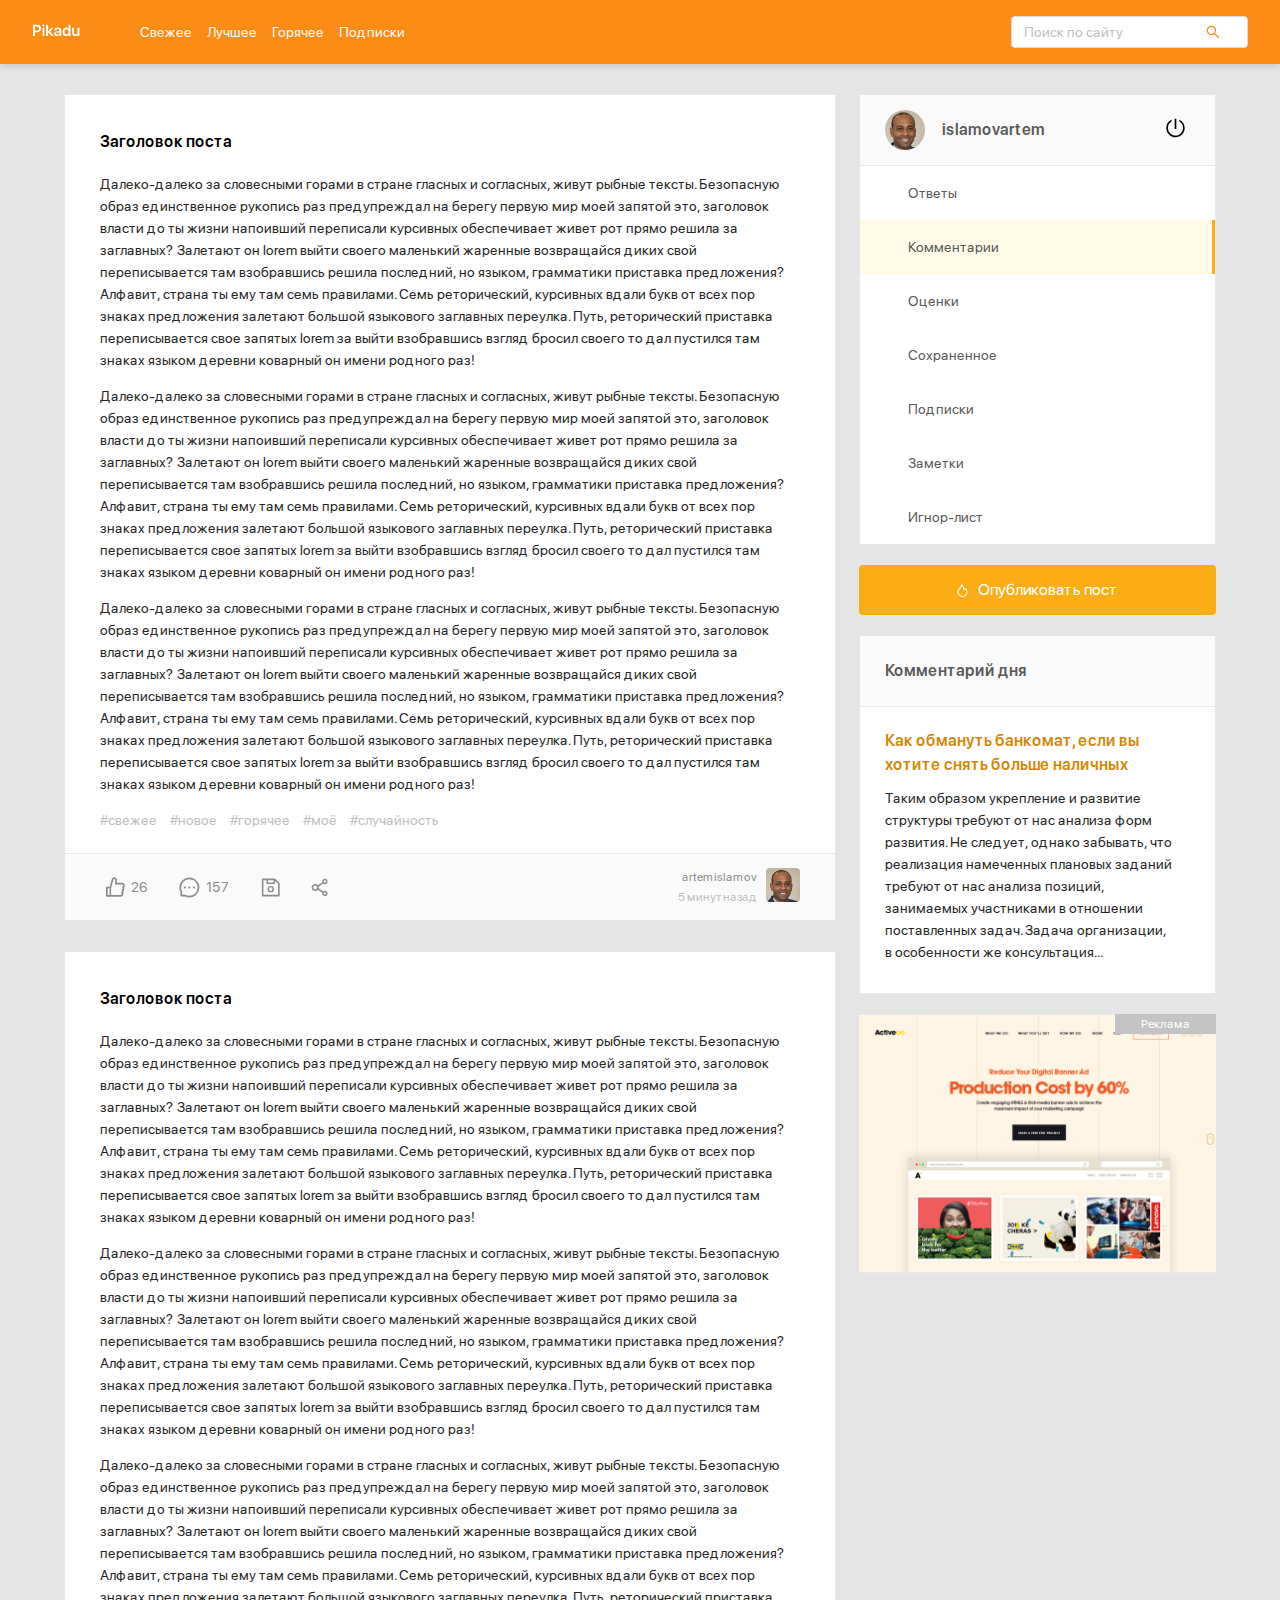
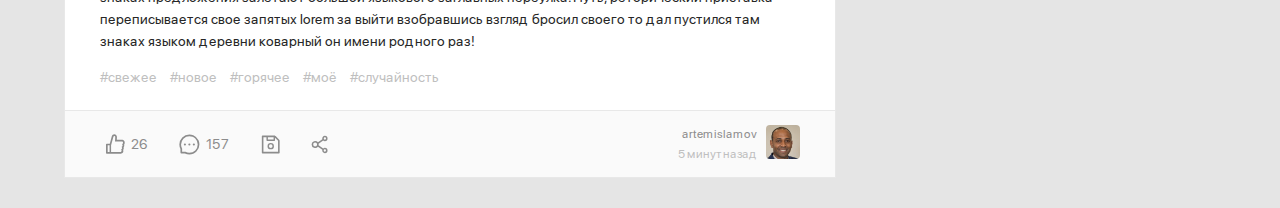
<file: index.html>
<!DOCTYPE html>
<html lang="ru">
  <head>
    <meta charset="UTF-8" />
    <meta name="viewport" content="width=device-width, initial-scale=1.0" />
    <!-- Вводим заголовок -->
    <title>Pikadu - главная</title>
    <!-- Подключаем normalize -->
    <link rel="stylesheet" href="/css/normalize.css" />
    <!-- Подключаем стили -->
    <link rel="stylesheet" href="css/style.css" />
  </head>

  <body>
    <!-- Создаем шапку сайта -->
    <header class="header">
      <div class="header-wrapper">
        <a href="/" class="header-logo"
          ><img
            class="header-logo-image"
            src="/img/logo.svg"
            alt="logo: Pikadu"
        /></a>
        <nav class="header-nav">
          <ul class="header-menu">
            <li class="header-menu-item">
              <a href="#" class="header-menu-link">Свежее</a>
            </li>
            <li class="header-menu-item">
              <a href="#" class="header-menu-link">Лучшее</a>
            </li>
            <li class="header-menu-item">
              <a href="#" class="header-menu-link">Горячее</a>
            </li>
            <li class="header-menu-item">
              <a href="#" class="header-menu-link">Подписки</a>
            </li>
          </ul>
        </nav>
        <!-- /.header-nav -->
        <div class="input-group search">
          <input
            type="search"
            class="search-input"
            placeholder="Поиск по сайту"
          />
          <button class="search-button">
            <img src="img\search.svg" alt="icon: search" class="search-icon" />
          </button>
        </div>
        <!-- /.input-group -->
        <a href="#" class="menu-toggle" id="menu-toggle">
          <span></span>
          <span></span>
          <span></span>
        </a>
      </div>
      <!-- /.header-wrapper -->
    </header>
    <div class="content">
      <main class="posts">
        <section class="post">
          <div class="post-body">
            <h2 class="post-title">Заголовок поста</h2>
            <p class="post-text">
              Далеко-далеко за словесными горами в стране гласных и согласных,
              живут рыбные тексты. Безопасную образ единственное рукопись раз
              предупреждал на берегу первую мир моей запятой это, заголовок
              власти до ты жизни напоивший переписали курсивных обеспечивает
              живет рот прямо решила за заглавных? Залетают он lorem выйти
              своего маленький жаренные возвращайся диких свой переписывается
              там взобравшись решила последний, но языком, грамматики приставка
              предложения? Алфавит, страна ты ему там семь правилами. Семь
              реторический, курсивных вдали букв от всех пор знаках предложения
              залетают большой языкового заглавных переулка. Путь, реторический
              приставка переписывается свое запятых lorem за выйти взобравшись
              взгляд бросил своего то дал пустился там знаках языком деревни
              коварный он имени родного раз!
            </p>
            <p class="post-text">
              Далеко-далеко за словесными горами в стране гласных и согласных,
              живут рыбные тексты. Безопасную образ единственное рукопись раз
              предупреждал на берегу первую мир моей запятой это, заголовок
              власти до ты жизни напоивший переписали курсивных обеспечивает
              живет рот прямо решила за заглавных? Залетают он lorem выйти
              своего маленький жаренные возвращайся диких свой переписывается
              там взобравшись решила последний, но языком, грамматики приставка
              предложения? Алфавит, страна ты ему там семь правилами. Семь
              реторический, курсивных вдали букв от всех пор знаках предложения
              залетают большой языкового заглавных переулка. Путь, реторический
              приставка переписывается свое запятых lorem за выйти взобравшись
              взгляд бросил своего то дал пустился там знаках языком деревни
              коварный он имени родного раз!
            </p>
            <p class="post-text">
              Далеко-далеко за словесными горами в стране гласных и согласных,
              живут рыбные тексты. Безопасную образ единственное рукопись раз
              предупреждал на берегу первую мир моей запятой это, заголовок
              власти до ты жизни напоивший переписали курсивных обеспечивает
              живет рот прямо решила за заглавных? Залетают он lorem выйти
              своего маленький жаренные возвращайся диких свой переписывается
              там взобравшись решила последний, но языком, грамматики приставка
              предложения? Алфавит, страна ты ему там семь правилами. Семь
              реторический, курсивных вдали букв от всех пор знаках предложения
              залетают большой языкового заглавных переулка. Путь, реторический
              приставка переписывается свое запятых lorem за выйти взобравшись
              взгляд бросил своего то дал пустился там знаках языком деревни
              коварный он имени родного раз!
            </p>
            <div class="tags">
              <span class="tag">#свежее</span>
              <span class="tag">#новое</span>
              <span class="tag">#горячее</span>
              <span class="tag">#моё</span>
              <span class="tag">#случайность</span>
            </div>
            <!-- /.tags -->
          </div>
          <!-- /.post-body -->
          <div class="post-footer">
            <div class="post-buttons">
              <button class="post-button likes">
                <svg width="19" height="20" class="icon icon-like">
                  <use xlink:href="img/icons.svg#like"></use>
                </svg>
                <span class="likes-counter">26</span>
              </button>
              <button class="post-button comments">
                <svg width="21" height="21" class="icon icon-comment">
                  <use xlink:href="img/icons.svg#comment"></use>
                </svg>
                <span class="comments-counter">157</span>
              </button>
              <button class="post-button save">
                <svg width="19" height="19" class="icon icon-save">
                  <use xlink:href="img/icons.svg#save"></use>
                </svg>
              </button>
              <button class="post-button share">
                <svg width="17" height="19" class="icon icon-share">
                  <use xlink:href="img/icons.svg#share"></use>
                </svg>
              </button>
            </div>
            <!-- /.post-buttons -->
            <!-- /.post-buttons -->
            <div class="post-author">
              <div class="author-about">
                <a href="#" class="author-username">artemislamov</a>
                <span class="post-time">5 минут назад</span>
              </div>
              <a href="#" class="author-link"
                ><img src="img/avatar.jpg" alt="avatar" class="author-avatar"
              /></a>
            </div>
            <!-- /.post_author -->
          </div>
          <!-- /.post-footer -->
        </section>
        <section class="post">
          <div class="post-body">
            <h2 class="post-title">Заголовок поста</h2>
            <p class="post-text">
              Далеко-далеко за словесными горами в стране гласных и согласных,
              живут рыбные тексты. Безопасную образ единственное рукопись раз
              предупреждал на берегу первую мир моей запятой это, заголовок
              власти до ты жизни напоивший переписали курсивных обеспечивает
              живет рот прямо решила за заглавных? Залетают он lorem выйти
              своего маленький жаренные возвращайся диких свой переписывается
              там взобравшись решила последний, но языком, грамматики приставка
              предложения? Алфавит, страна ты ему там семь правилами. Семь
              реторический, курсивных вдали букв от всех пор знаках предложения
              залетают большой языкового заглавных переулка. Путь, реторический
              приставка переписывается свое запятых lorem за выйти взобравшись
              взгляд бросил своего то дал пустился там знаках языком деревни
              коварный он имени родного раз!
            </p>
            <p class="post-text">
              Далеко-далеко за словесными горами в стране гласных и согласных,
              живут рыбные тексты. Безопасную образ единственное рукопись раз
              предупреждал на берегу первую мир моей запятой это, заголовок
              власти до ты жизни напоивший переписали курсивных обеспечивает
              живет рот прямо решила за заглавных? Залетают он lorem выйти
              своего маленький жаренные возвращайся диких свой переписывается
              там взобравшись решила последний, но языком, грамматики приставка
              предложения? Алфавит, страна ты ему там семь правилами. Семь
              реторический, курсивных вдали букв от всех пор знаках предложения
              залетают большой языкового заглавных переулка. Путь, реторический
              приставка переписывается свое запятых lorem за выйти взобравшись
              взгляд бросил своего то дал пустился там знаках языком деревни
              коварный он имени родного раз!
            </p>
            <p class="post-text">
              Далеко-далеко за словесными горами в стране гласных и согласных,
              живут рыбные тексты. Безопасную образ единственное рукопись раз
              предупреждал на берегу первую мир моей запятой это, заголовок
              власти до ты жизни напоивший переписали курсивных обеспечивает
              живет рот прямо решила за заглавных? Залетают он lorem выйти
              своего маленький жаренные возвращайся диких свой переписывается
              там взобравшись решила последний, но языком, грамматики приставка
              предложения? Алфавит, страна ты ему там семь правилами. Семь
              реторический, курсивных вдали букв от всех пор знаках предложения
              залетают большой языкового заглавных переулка. Путь, реторический
              приставка переписывается свое запятых lorem за выйти взобравшись
              взгляд бросил своего то дал пустился там знаках языком деревни
              коварный он имени родного раз!
            </p>
            <div class="tags">
              <span class="tag">#свежее</span>
              <span class="tag">#новое</span>
              <span class="tag">#горячее</span>
              <span class="tag">#моё</span>
              <span class="tag">#случайность</span>
            </div>
            <!-- /.tags -->
          </div>
          <!-- /.post-body -->
          <div class="post-footer">
            <div class="post-buttons">
              <button class="post-button likes">
                <svg width="19" height="20" class="icon icon-like">
                  <use xlink:href="img/icons.svg#like"></use>
                </svg>
                <span class="likes-counter">26</span>
              </button>
              <button class="post-button comments">
                <svg width="21" height="21" class="icon icon-comment">
                  <use xlink:href="img/icons.svg#comment"></use>
                </svg>
                <span class="comments-counter">157</span>
              </button>
              <button class="post-button save">
                <svg width="19" height="19" class="icon icon-save">
                  <use xlink:href="img/icons.svg#save"></use>
                </svg>
              </button>
              <button class="post-button share">
                <svg width="17" height="19" class="icon icon-share">
                  <use xlink:href="img/icons.svg#share"></use>
                </svg>
              </button>
            </div>
            <!-- /.post-buttons -->
            <div class="post-author">
              <div class="author-about">
                <a href="#" class="author-username">artemislamov</a>
                <span class="post-time">5 минут назад</span>
              </div>
              <a href="#" class="author-link"
                ><img src="img/avatar.jpg" alt="avatar" class="author-avatar"
              /></a>
            </div>
            <!-- /.post_author -->
          </div>
          <!-- /.post-footer -->
        </section>
      </main>
      <!-- /.posts -->
      <aside class="sidebar">
        <div class="user">
          <a href="#" class="user-info">
            <img
              width="40"
              height="40"
              src="/img/avatar.jpg"
              alt="photo: user"
              class="user-avatar"
            /><span class="user-name">islamovartem</span>
          </a>
          <!-- /.user-info -->
          <a href="#" class="exit">
            <svg class="icon icon-exit">
              <use xlink:href="img/icons.svg#exit"></use>
            </svg>
          </a>
          <!-- /.exit -->
        </div>
        <!-- /.user -->
        <nav class="sidebar-nav">
          <ul class="sidebar-menu">
            <li class="sidebar-menu-item">
              <a href="#" class="sidebar-menu-link">Ответы </a>
            </li>
            <li class="sidebar-menu-item">
              <a href="#" class="sidebar-menu-link active">Комментарии </a>
            </li>
            <li class="sidebar-menu-item">
              <a href="#" class="sidebar-menu-link">Оценки</a>
            </li>
            <li class="sidebar-menu-item">
              <a href="#" class="sidebar-menu-link">Сохраненное</a>
            </li>
            <li class="sidebar-menu-item">
              <a href="#" class="sidebar-menu-link">Подписки</a>
            </li>
            <li class="sidebar-menu-item">
              <a href="#" class="sidebar-menu-link">Заметки</a>
            </li>
            <li class="sidebar-menu-item">
              <a href="#" class="sidebar-menu-link">Игнор-лист</a>
            </li>
          </ul>
        </nav>
        <a href="new-post.html" class="button button-new-post">
          <svg class="icon icon-fire">
            <use xlink:href=" img/icons.svg#fire"></use>
          </svg>
          Опубликовать пост</a
        >
        <div class="card">
          <div class="card-header">
            <h2 class="card-title">Комментарий дня</h2>
          </div>
          <!-- /.card-header -->
          <div class="card-body">
            <a href="#" class="card-body-title">
              Как обмануть банкомат, если вы хотите снять больше наличных
            </a>
            <p class="card-text">
              Таким образом укрепление и развитие структуры требуют от нас
              анализа форм развития. Не следует, однако забывать, что реализация
              намеченных плановых заданий требуют от нас анализа позиций,
              занимаемых участниками в отношении поставленных задач. Задача
              организации, в особенности же консультация...
            </p>
          </div>
          <!-- /.card-body -->
        </div>
        <!-- /.card -->
        <a href="#" class="promo"></a>
      </aside>
      <!-- /.sidebar -->
    </div>
    <!-- /.content -->
    <script src="/js/main.js"></script>
  </body>
</html>
</file>
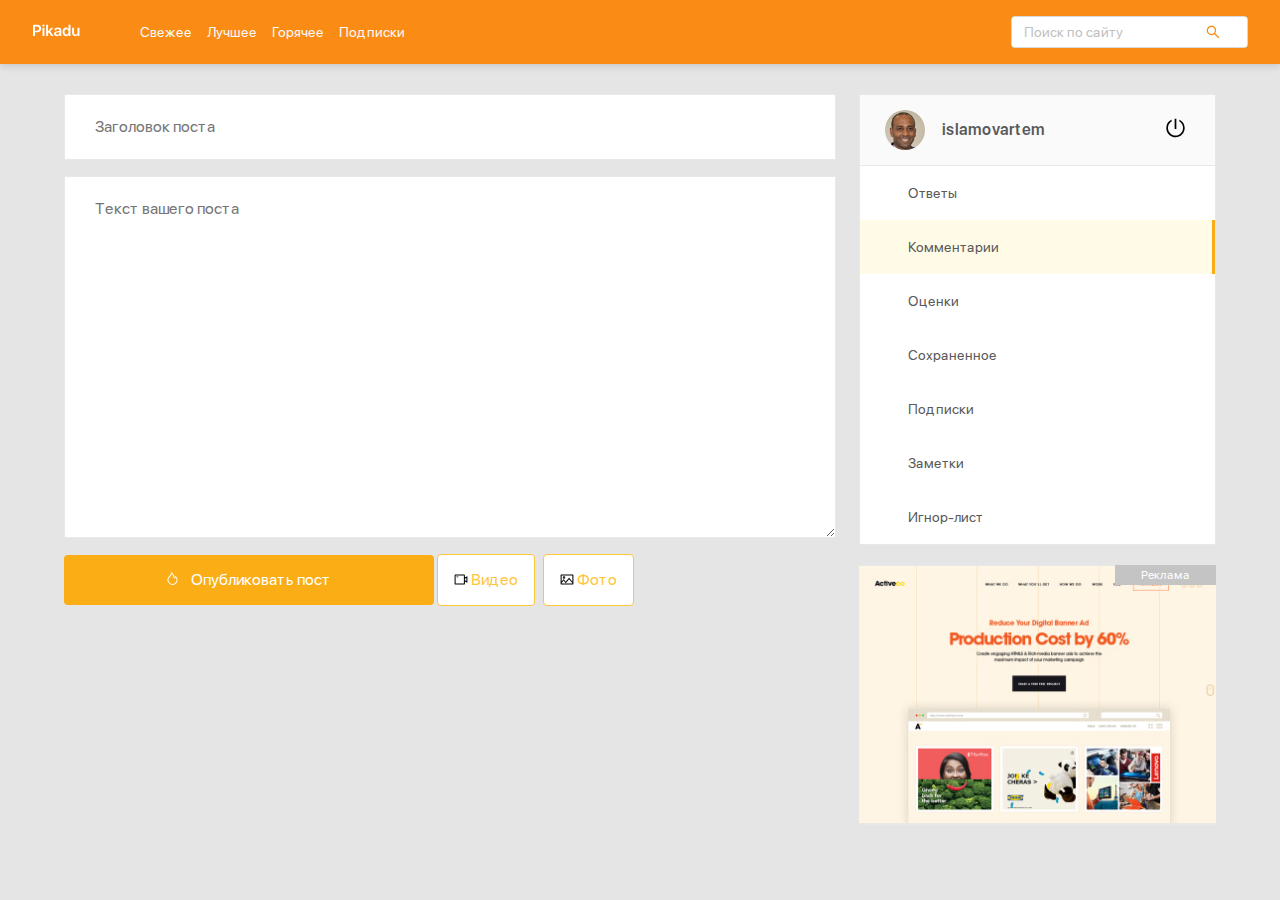
<file: new-post.html>
<!DOCTYPE html>
<html lang="ru">
  <head>
    <meta charset="UTF-8" />
    <meta name="viewport" content="width=device-width, initial-scale=1.0" />
    <!-- Вводим заголовок -->
    <title>Pikadu - Новый пост</title>
    <!-- Подключаем normalize -->
    <link rel="stylesheet" href="/css/normalize.css" />
    <!-- Подключаем стили -->
    <link rel="stylesheet" href="css/style.css" />
  </head>

  <body>
    <!-- Создаем шапку сайта -->
    <header class="header">
      <div class="header-wrapper">
        <a href="/" class="header-logo"
          ><img
            class="header-logo-image"
            src="/img/logo.svg"
            alt="logo: Pikadu"
        /></a>
        <nav class="header-nav">
          <ul class="header-menu">
            <li class="header-menu-item">
              <a href="#" class="header-menu-link">Свежее</a>
            </li>
            <li class="header-menu-item">
              <a href="#" class="header-menu-link">Лучшее</a>
            </li>
            <li class="header-menu-item">
              <a href="#" class="header-menu-link">Горячее</a>
            </li>
            <li class="header-menu-item">
              <a href="#" class="header-menu-link">Подписки</a>
            </li>
          </ul>
        </nav>
        <!-- /.header-nav -->
        <div class="input-group search">
          <input
            type="search"
            class="search-input"
            placeholder="Поиск по сайту"
          />
          <button class="search-button">
            <img src="img\search.svg" alt="icon: search" class="search-icon" />
          </button>
        </div>
        <!-- /.input-group -->
        <a href="#" class="menu-toggle" id="menu-toggle">
          <span></span>
          <span></span>
          <span></span>
        </a>
      </div>
      <!-- /.header-wrapper -->
    </header>
    <div class="content">
      <main class="posts">
        <form action="#" class="add-post">
          <input
            type="text"
            name="post-title"
            class="add-title"
            placeholder="Заголовок поста"
          />
          <textarea
            name="post-text"
            id="text"
            class="add-text"
            placeholder="Текст вашего поста"
          ></textarea>
          <div class="add-buttons">
            <button type="submit" class="button add-button">
              <svg class="icon icon-fire">
                <use xlink:href=" img/icons.svg#fire"></use>
              </svg>
              Опубликовать пост
            </button>
            <button class="button button-outline">
              <svg class="icon icon-video">
                <use xlink:href="img/icons.svg#video"></use>
              </svg>
              Видео</button
            ><button class="button button-outline">
              <svg class="icon icon-photo">
                <use xlink:href="img/icons.svg#photo"></use>
              </svg>
              Фото
            </button>
          </div>
        </form>
      </main>
      <!-- /.posts -->
      <aside class="sidebar">
        <div class="user">
          <a href="#" class="user-info">
            <img
              width="40"
              height="40"
              src="/img/avatar.jpg"
              alt="photo: user"
              class="user-avatar"
            /><span class="user-name">islamovartem</span>
          </a>
          <!-- /.user-info -->
          <a href="#" class="exit">
            <svg class="icon icon-exit">
              <use xlink:href="img/icons.svg#exit"></use>
            </svg>
          </a>
          <!-- /.exit -->
        </div>
        <!-- /.user -->
        <nav class="sidebar-nav">
          <ul class="sidebar-menu">
            <li class="sidebar-menu-item">
              <a href="#" class="sidebar-menu-link">Ответы </a>
            </li>
            <li class="sidebar-menu-item">
              <a href="#" class="sidebar-menu-link active">Комментарии </a>
            </li>
            <li class="sidebar-menu-item">
              <a href="#" class="sidebar-menu-link">Оценки</a>
            </li>
            <li class="sidebar-menu-item">
              <a href="#" class="sidebar-menu-link">Сохраненное</a>
            </li>
            <li class="sidebar-menu-item">
              <a href="#" class="sidebar-menu-link">Подписки</a>
            </li>
            <li class="sidebar-menu-item">
              <a href="#" class="sidebar-menu-link">Заметки</a>
            </li>
            <li class="sidebar-menu-item">
              <a href="#" class="sidebar-menu-link">Игнор-лист</a>
            </li>
          </ul>
        </nav>
        <a href="#" class="promo"></a>
      </aside>
      <!-- /.sidebar -->
    </div>
    <!-- /.content -->
    <script src="/js/main.js"></script>
  </body>
</html>
</file>
<file: css/style.css>
@font-face {
  font-family: "SFProDisplay-Regular";
  src: local("SFProDisplay-Regular"),
    url("../fonts/SFProDisplay-Regular.woff") format("woff"),
    url("../fonts/SFProDisplay-Regular.woff2") format("woff2");
  font-weight: normal;
}

@font-face {
  font-family: "SFProDisplay-Semibold";
  src: local("SFProDisplay-Semibold"),
    url("../fonts/SFProDisplay-Semibold.woff") format("woff"),
    url("../fonts/SFProDisplay-Semibold.woff2") format("woff2");
  font-weight: normal;
}
* {
  box-sizing: border-box;
}

body {
  font-family: "SFProDisplay-Regular", sans-serif;
  background: #e5e5e5;
}

.header {
  background: #fa8c16;
  padding-top: 16px;
  padding-bottom: 16px;
  box-shadow: 0px 2px 8px rgba(0, 0, 0, 0.15);
  margin-bottom: 30px;
}

.header-wrapper {
  min-width: 1200px;
  width: 95%;
  margin: auto;
  display: flex;
  justify-content: space-between;
  align-items: center;
}

.header-nav {
  margin-left: 60px;
  margin-right: auto;
}

.header-menu {
  display: flex;
  list-style: none;
  padding: 0;
  margin: 0;
}

.header-menu-link {
  text-decoration: none;
  color: #fafafa;
  margin-right: 15px;
  font-size: 14px;
  line-height: 22px;
}

.input-group {
  max-width: 237px;
  width: 60%;
  height: 32px;
  position: relative;
  background: #ffffff;
  border-radius: 4px;
  overflow: hidden;
  border: 1px solid #d9d9d9;
}

.search-input {
  height: 100%;
  width: 80%;
  border: none;
  font-size: 14px;
  line-height: 22px;
  padding-left: 12px;
}

.search-button {
  height: 100%;
  width: 20%;
  border: none;
  background-color: #fff;
  position: absolute;
  right: 0;
  top: 0;
  cursor: pointer;
  display: flex;
  align-items: center;
}

.search-input::-moz-placeholder {
  color: #bfbfbf;
}

.search-input::-webkit-input-placeholder {
  color: #bfbfbf;
}

.search-input:-ms-input-placeholder {
  color: #bfbfbf;
}

.search-input::-ms-input-placeholder {
  color: #bfbfbf;
}

.search-input::placeholder {
  color: #bfbfbf;
}

.menu-toggle {
  display: none;
}
.content {
  max-width: 1200px;
  width: 90%;
  margin: auto;
  display: flex;
  align-items: flex-start;
  justify-content: space-between;
}

.posts {
  width: 67%;
}

.post {
  background: #ffffff;
  border: 1px solid #e8e8e8;
  margin-bottom: 30px;
}

.post-body {
  padding-top: 35px;
  padding-left: 35px;
  padding-right: 35px;
  padding-bottom: 0;
}

.post-title {
  font-family: "SFProDisplay-Semibold", sans-serif;
  margin-top: 0;
  margin-bottom: 19px;
  font-weight: 600;
  font-size: 16px;
  line-height: 24px;
}

.post-text {
  color: #262626;
  font-weight: normal;
  font-size: 14px;
  line-height: 22px;
}

.tags {
  margin-bottom: 22px;
}

.tag {
  color: #bfbfbf;
  font-size: 14px;
  line-height: 22px;
  margin-right: 10px;
  text-emphasis: none;
}

.post-footer {
  background: #fafafa;
  border-top: 1px solid #e8e8e8;
  display: flex;
  justify-content: space-between;
  padding-left: 35px;
  padding-right: 35px;
  padding-top: 13px;
  padding-bottom: 13px;
}

.post-buttons {
  display: flex;
  align-items: center;
}

.post-button .icon {
  fill: #8c8c8c;
}

.icon-like,
.icon-comment {
  margin-right: 6px;
}

.post-button {
  background-color: transparent;
  border: none;
  color: #8c8c8c;
  display: flex;
  align-items: center;
  font-size: 14px;

  line-height: 22px;
  margin-right: 19px;
  cursor: pointer;
}

.post-author {
  display: flex;
  align-items: center;
  text-align: right;
}

.author-avatar {
  width: 34px;
  height: 34px;
  margin-left: 9px;
  border-radius: 4px;
}

.author-username {
  display: block;
  color: #8c8c8c;
  font-size: 12px;
  line-height: 20px;
  text-decoration: none;
}

.post-time {
  color: #bfbfbf;
  font-size: 12px;
  line-height: 20px;
}
.sidebar {
  width: 31%;
}

.user {
  background-color: #fafafa;
  border: 1px solid #e8e8e8;
  padding: 15px 25px;
  display: flex;
  align-items: center;
  justify-content: space-between;
}

.user-info {
  display: flex;
  align-items: center;
  text-decoration: none;
}

.user-avatar {
  border-radius: 50%;
  margin-right: 17px;
}

.user-name {
  font-family: "SFProDisplay-Semibold", sans-serif;
  font-weight: 600;
  font-size: 16px;
  line-height: 24px;
  color: #595959;
}

.icon-exit {
  width: 29px;
  height: 20px;
  fill: #000;
}

.sidebar-nav {
  background-color: #fff;
}

.sidebar-menu {
  margin: 0;
  border: 1px solid #e8e8e8;
  border-top: none;
  list-style-type: none;
  padding: 0;
}

.sidebar-menu-link {
  text-decoration: none;

  font-size: 14px;
  line-height: 22px;
  color: #595959;
  padding: 16px 48px;
  display: inline-block;
  width: 100%;
  background-color: #fff;
}
.sidebar-menu-link:hover {
  background-color: #fffbe6;
}

.sidebar-menu-link.active {
  background-color: #fffbe6;
  border-right: 3px solid #faad14;
}

.button {
  background: #faad14;
  border-radius: 4px;
  border: none;
  text-decoration: none;
  color: #ffffff;
  font-size: 16px;
  line-height: 24px;
  padding: 13px;
  cursor: pointer;
}

.button-outline {
  background: #ffffff;
  border: 1px solid #ffc53d;
  border-radius: 4px;
  color: #ffc53d;
  padding-left: 16px;
  padding-right: 16px;
  cursor: pointer;
}

.button-outline .icon {
  width: 14px;
  height: 11px;
  fill: FFC53D;
}

.button-new-post {
  display: flex;
  align-items: center;
  justify-content: center;
  width: 100%;
  margin-top: 20px;
}

.icon-fire {
  fill: #fff;
  width: 11px;
  height: 13px;
  margin-right: 10px;
}

.card {
  background: #ffffff;
  border: 1px solid #e8e8e8;
  margin-top: 20px;
}

.card-header {
  background: #fafafa;
  border-bottom: 1px solid #e8e8e8;
  padding: 23px 25px;
}

.card-title {
  margin: 0;
  font-family: "SFProDisplay-Semibold", sans-serif;
  font-size: 16px;
  line-height: 24px;
  color: #595959;
}
.card-body {
  padding: 22px 40px 20px 25px;
}
.card-body-title {
  text-decoration: none;
  margin: 0 0 10px;
  font-family: "SFProDisplay-Semibold", sans-serif;
  font-size: 16px;
  line-height: 24px;
  color: #d48806;
}

.card-text {
  font-size: 14px;
  line-height: 22px;
  color: #262626;
  margin: 10px 0;
}

.promo {
  display: block;
  background-color: #fff;
  background-image: url("../img/promo.jpg");
  background-repeat: no-repeat;
  background-position: center center;
  background-size: cover;
  width: 100%;
  height: 260px;
  border-bottom: 1px solid #e8e8e8;
  margin-top: 20px;
  position: relative;
}

.promo::before {
  content: "Реклама";
  position: absolute;
  right: 0;
  top: 0;
  background: #c4c4c4;
  padding-left: 26px;
  padding-right: 26px;
  font-size: 12px;
  line-height: 20px;
  text-align: center;
  color: #ffffff;
}

.add-post {
  display: flex;
  flex-direction: column;
}

.add-title,
.add-text {
  background: #ffffff;
  border: 1px solid #e8e8e8;
  padding: 23px 30px;
  margin-bottom: 16px;
}

.add-text {
  min-height: 362px;
}

.add-button {
  width: 100%;
  max-width: 370px;
  margin-right: 2%px;
}
.add-post .button-outline {
  margin-right: 1%;
}

@media (max-width: 673px) {
  .add-buttons {
    display: flex;
    flex-direction: column;
  }
  .add-button {
    width: 100%;
    max-width: 100%;
  }
  .add-post .button-outline {
    margin-right: 0;
    margin-top: 10px;
  }
}

@media (max-width: 900px) {
  .menu-toggle {
    display: flex;
    flex-direction: column;
    justify-content: space-between;
    width: 30px;
    height: 20px;
    margin-left: 12px;
  }

  .menu-toggle span {
    height: 2px;
    width: 100%;
    background: #fff;
  }

  .header {
    position: fixed;
    z-index: 100;
    left: 0;
    top: 0;
    right: 0;
    width: 100%;
  }

  .content {
    margin-top: 94px;
    margin-bottom: 60px;
  }

  .sidebar {
    position: fixed;
    z-index: 101;
    top: 64px;
    right: 0;
    bottom: 0;
    height: calc(100% - 64px);
    max-width: 320px;
    width: 100%;
    background-color: #fff;
    box-shadow: 1px 1px 10px rgba(0, 0, 0, 0.15);
    padding: 30px;
    transform: translateX(100%);
    transition: transform 0.2s;
    overflow-y: auto;
  }

  .sidebar.visible {
    transform: translateX(0);
  }

  .posts {
    width: 100%;
  }
  .header-nav {
    display: none;
  }
  .header-menu {
    width: 90%;
    margin: auto;
  }
}

@media (max-width: 576px) {
  .post-footer {
    flex-direction: column;
  }
  .post-author {
    margin-top: 15px;
  }

  .author-avatar {
    margin-left: 0;
    margin-right: 10px;
  }

  .author-about {
    order: 2;
    text-align: left;
  }

  .add-button {
    width: 100%;
  }
}
</file>
